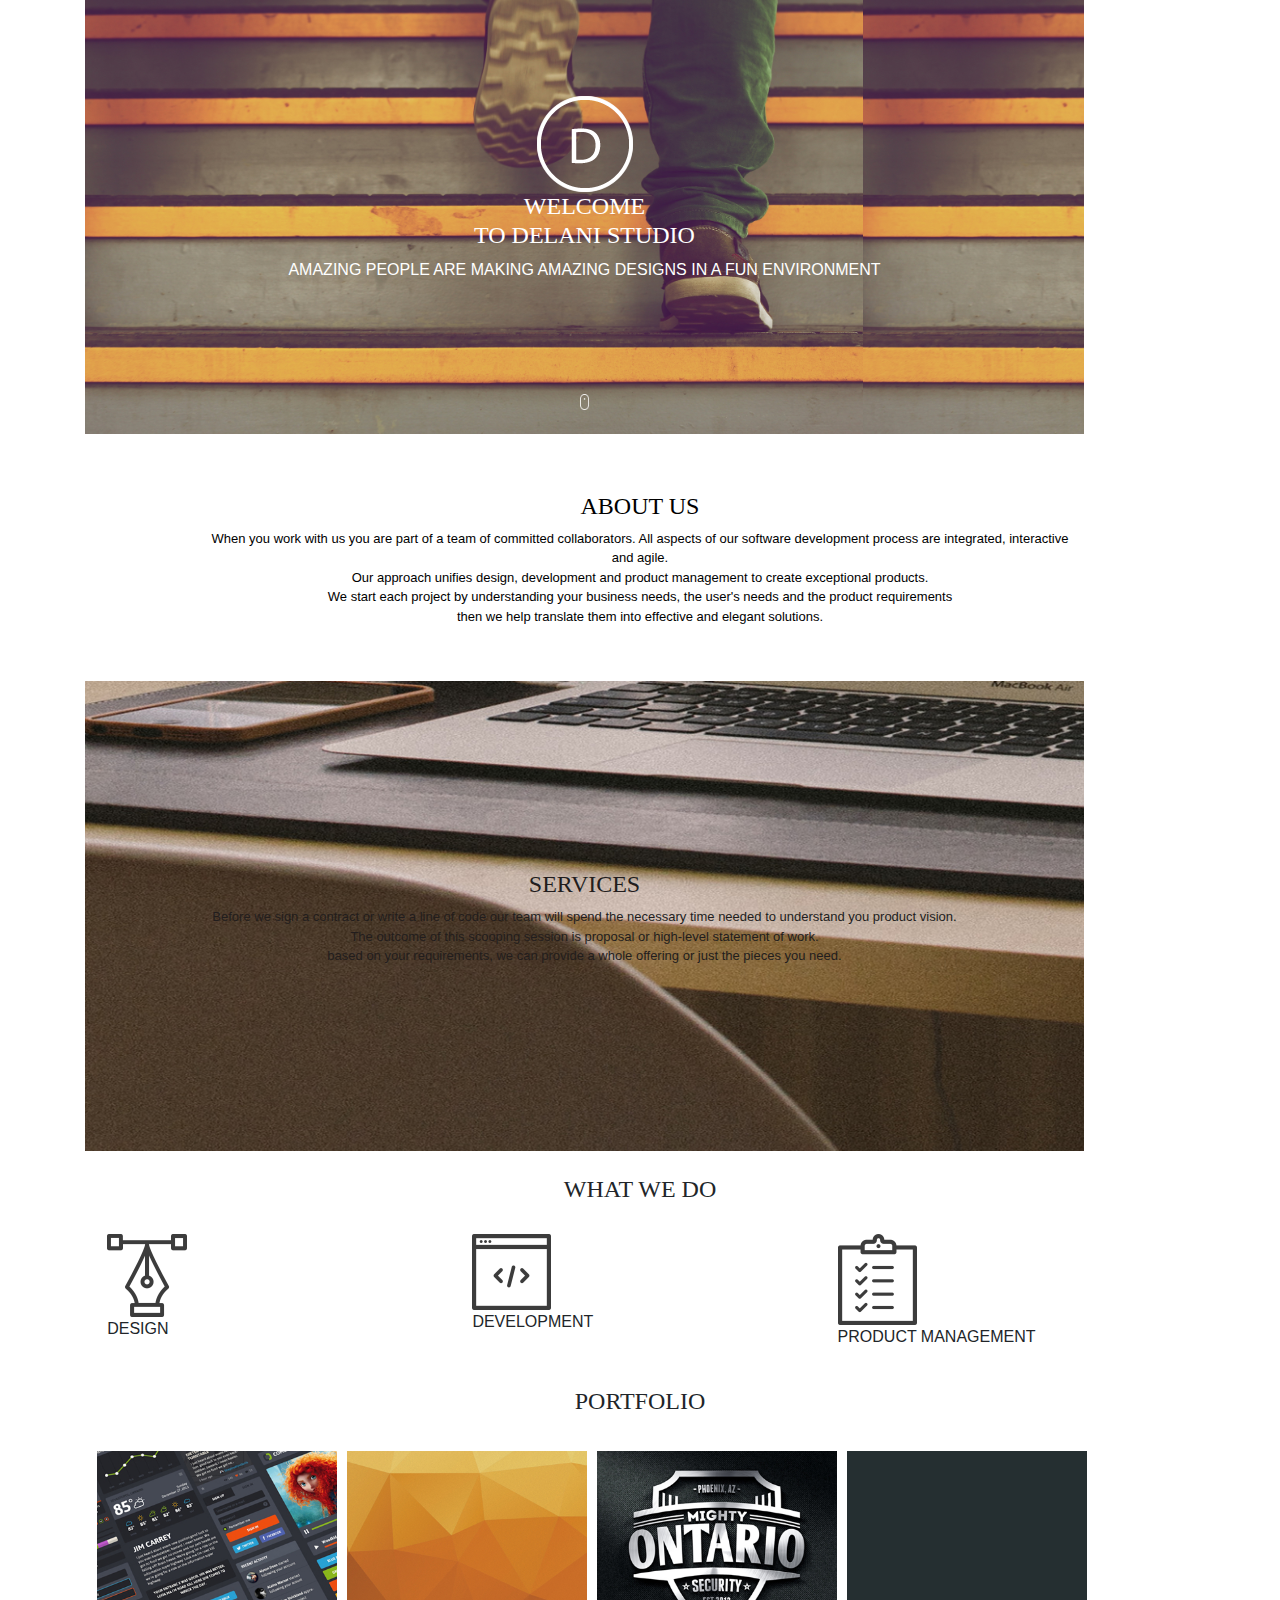
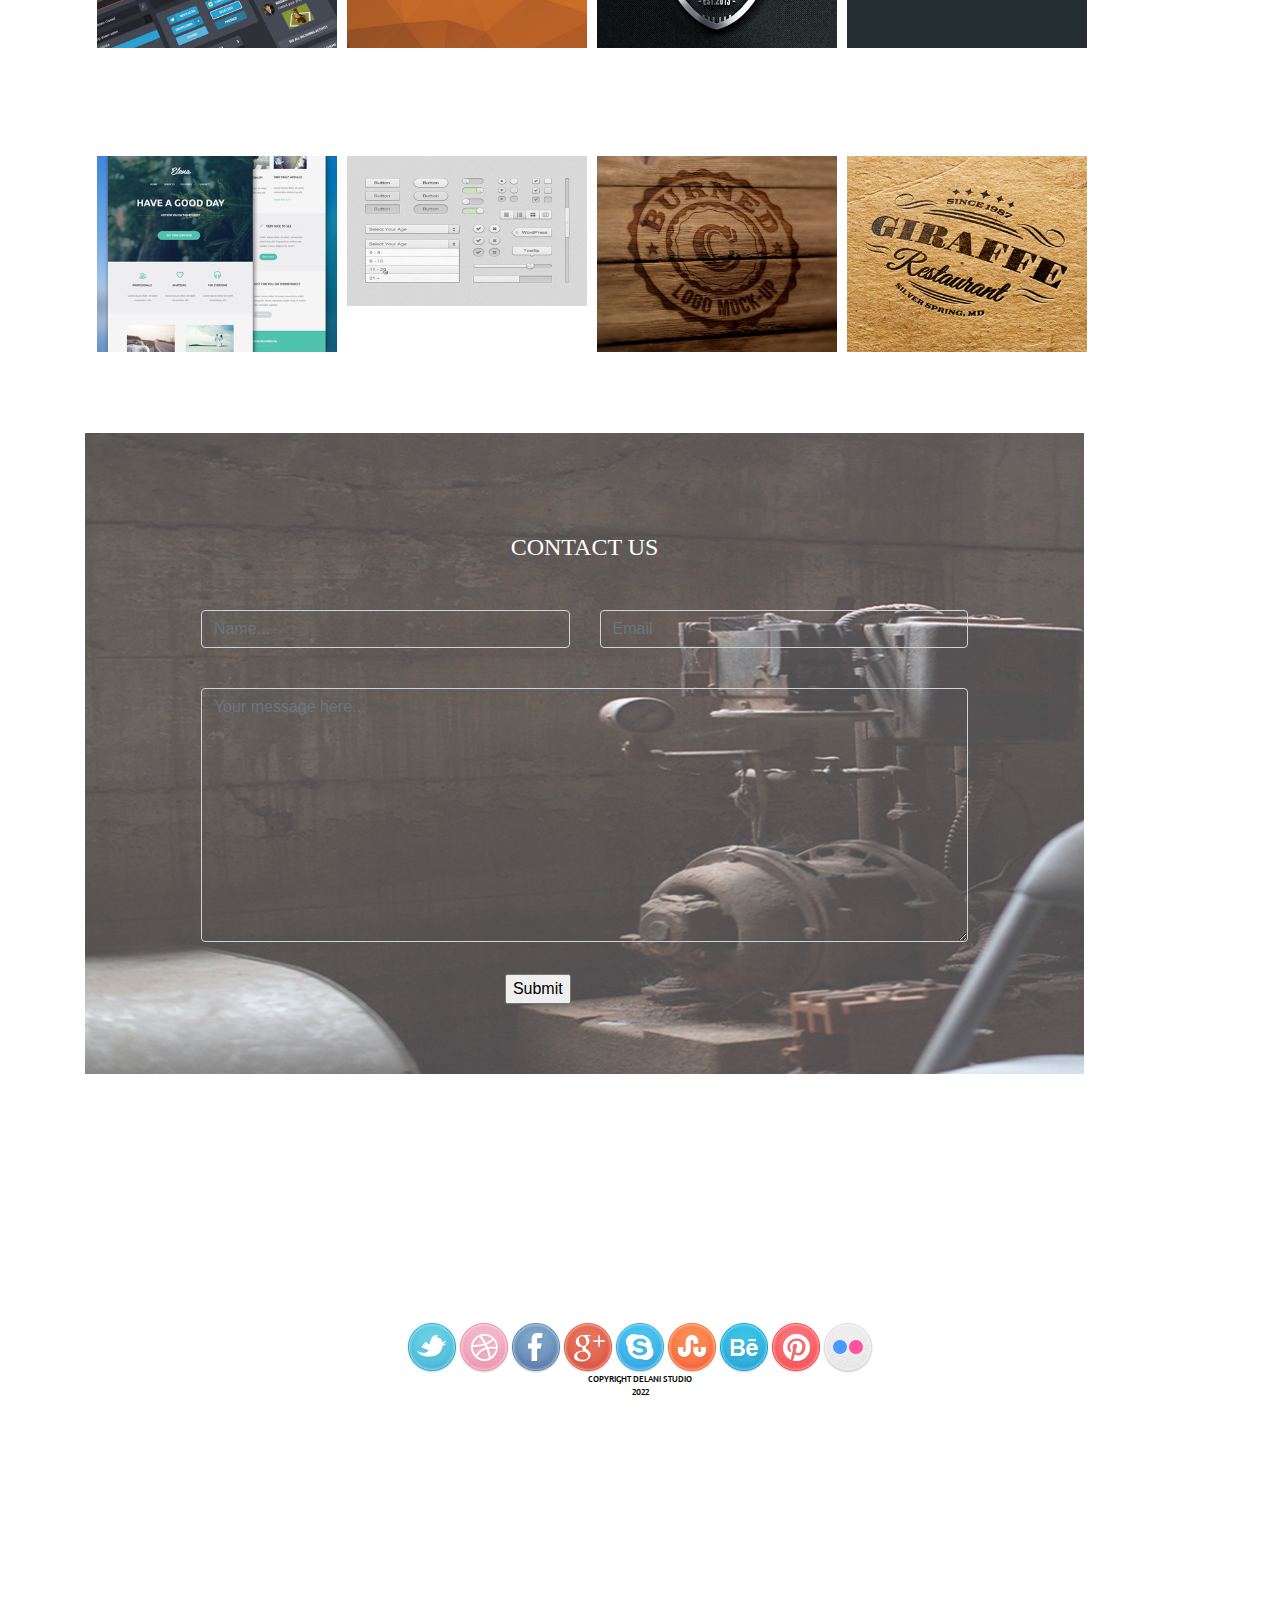
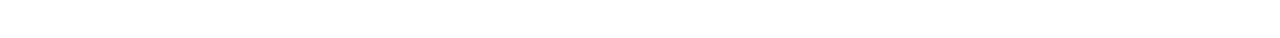
<file: index.html>
<!DOCTYPE html>
<html lang="en">
<head>
  <meta charset="UTF-8">
  <meta name="viewport" content="width=device-width, initial-scale=1.0">
  <meta http-equiv="X-UA-Compatible" content="ie=edge">
  <link href="css/bootstrap.css" rel="stylesheet" type="text/css">
  <link href="css/styles.css" rel= "stylesheet" type="text/css">
  <link rel="icon" href="assets/social_icons/dribble.png" type="img/jpg">
  <link href="https://fonts.googleapis.com/css?family=Amaranth|Great+Vibes|Lobster&display=swap" rel="stylesheet">
  <title>Delani</title>
</head>
<body>
  <div class="container">
  <div class="intro">
    <br><br><br><br>
    <img src="./assets/logo/logo.png" alt="Delani's studio logo." class="Dlogo">
    <h4>WELCOME<br>TO DELANI STUDIO</h4>
    <p>AMAZING PEOPLE ARE MAKING AMAZING DESIGNS IN A FUN ENVIRONMENT</p>
    <br><br><br><br>
    <img src="./assets/mouse_click.png" width="1%" height="1%" alt="Img for mouse click." class="MouseClick" >
    <br>
  </div>
  <div class="aboutUs">
    <br><br><br>
    <h4 style="text-align: center;">ABOUT US</h4>
    <p style="text-align: center;">When you work with us you are part of a team of committed collaborators. All aspects of our software development process are integrated, interactive<br> and agile.<br>
      Our approach unifies design, development and product management to create exceptional products.<br> We start each project by understanding
      your business needs, the user's needs and the product requirements<br> then we help translate them into effective and elegant solutions.
      <br><br><br>
  </div>
  <div class="services">
      <br><br><br><br>
      <h4 style="text-align: center;">SERVICES</h4>
      <p>Before we sign a contract or write a line of code our team will spend the necessary time needed to understand you product vision.<br>
        The outcome of this scooping session is proposal or high-level statement of work.<br>
        based on your requirements, we can provide a whole offering or just the pieces you need.
        <br><br><br><br>
  </div>
  <div class="whatWeDo">
    <br>
      <h4 style="text-align: center;">WHAT WE DO</h4>
      <div class="row">
        <div class="col-md-4" id="design">
          <div class="hide-design-image">
            <img src="./assets/service_icons/design_icon (1).png" alt="Delani's design icon.">
          </div>
            <p>DESIGN</p>
            <p class="hide" id="design-showing">
                Our design practice offers a full range of services including brand strategy, interaction and visual design and user experience testing.
                Throughout your project, our designers create and implement visual design and workflows, solicit user feedback and work with you to make sure what gets built is what is needed.</p>
        </div>
        <div class="col-md-4" id="development">
          <div class="hide-development-image">
              <img src="./assets/service_icons/dev_icon (1).png" alt="Delani's dev. icon.">
          </div>
            <p>DEVELOPMENT</p>
            <p class="hide" id="development-showing">
                All engineers are fluent in the latest enterprise, mobile and web development technologies.
                They collaborate with your team to write, and improve code on a daily basis, using proven practices such as test-driven development and pair programming.</p>
        </div>
        <div class="col-md-4" id="productManagement">
          <div class="hide-product-management">
              <img src="./assets/service_icons/product_icon (1).png" alt="Delani's product.">
          </div>  
            <p>PRODUCT MANAGEMENT</p>
            <p class="hide" id="product-management-showing">
                  Planning and development is iterative. Because we are constantly coding and testing, the products we build are always ready to go live. 
                  This iterative process allows for changes as business requirements evolve.</p>
        </div>
      </div>
  </div>
  <div class="Portfolio">
      <h4 style="text-align: center;">PORTFOLIO</h4>
      <div class="row">
        <div class="col-sm-12 col-md-6 col-lg-3 custom-info-on-portfolio-images" id="work1">
            <img src="./assets/portfolio/work1.jpeg" alt="Weather information image" width="100%">
          <div class="Hover">
           <p id=Hover_designKenya>Codeections Relayed</p>
          </div>
        </div>
        <div class="col-sm-12 col-md-6 col-lg-3 custom-info-on-portfolio-images" id="work2">
            <img src="assets/portfolio/work2 (1).jpeg" alt="Design Kenya image" width="100%">
          <div class="Hover">
            <p id=Hover_designKenya>Programming routine</p>
          </div>
        </div>
        <div class="col-sm-12 col-md-6 col-lg-3 custom-info-on-portfolio-images" id="work3">
            <img src="assets/portfolio/work3 (1).jpeg" alt="Ontario Security image" width="100%">
          <div class="Hover">
            <p id=Hover_designKenya>Ontario Software Security</p>
          </div>
        </div>
        <div class="col-sm-12 col-md-6 col-lg-3 custom-info-on-portfolio-images " id="work4">
            <img src="assets/portfolio/work4 (1).jpeg" alt="Design image" width="100%">
          <div class="Hover">
            <p id=Hover_designKenya>Coin Currency</p>
          </div>
        </div>
      </div>
      <div class="row">
        <div class="col-sm-12 col-md-6 col-lg-3 custom-info-on-portfolio-images" id="work5">
            <img src="assets/portfolio/work5 (1).jpeg" alt="Let's chat image" width="100%"> 
          <div class="Hover">
              <p id=Hover_designKenya>Chat waves</p>
          </div> 
        </div>
        <div class="col-sm-12 col-md-6 col-lg-3 custom-info-on-portfolio-images" id="work6">
            <img src="assets/portfolio/work6 (1).jpeg" alt="Mobile App buttons image" width="100%" height="60%">
          <div class="Hover">
            <p id=Hover_designKenya>Web Code</p>
          </div>
        </div>
        <div class="col-sm-12 col-md-6 col-lg-3 custom-info-on-portfolio-images" id="work7">
            <img src="assets/portfolio/work7 (1).jpeg" alt="Mock-up Kenya_burned logo" width="100%">
          <div class="Hover">
            <p id=Hover_designKenya>2001 Vintage Model</p>
          </div>
        </div>
        <div class="col-sm-12 col-md-6 col-lg-3 custom-info-on-portfolio-images" id="work8">
            <img src="assets/portfolio/work8 (1).jpeg" alt="Giraffe restaurant" width="100%">
          <div class="Hover">
            <p id=Hover_designKenya>Tesla Model S</p>
          </div>
        </div>
      </div>
    </div>
  <div class="Contact-Us">
      <h4 style="text-align: center; color:white">CONTACT US</h4>
         <form action="https://gmail.us4.list-manage.com/subscribe/post?u=c40818488e702cd7135824a2b&amp;id=9e32737afc" method="post" id="mc-embedded-subscribe-form contact" name="mc-embedded-subscribe-form" class="validate" target="_blank" novalidate>
          <div class="row" id="contact-info-input">
              <div class="col-6">
                <div class="form-group">
                  <label for="name"></label>
                  <input type="text" name="FNAME" class="required form-control" id="mce-FNAME name" placeholder="Name...">

                </div>
              </div>
              <div class="col-6">
                <div class="form-group">
                  <label for="email"></label>
                  <input type="text" value="" name="EMAIL" class="required email form-control" id="mce-EMAIL email" placeholder="Email">
                </div>
              </div>
              <div class="col-12">
                <div class="form-group">
                <label for="message"></label>
                <textarea type="text" name="MESSAGE" class="required form-control" id="mce-MESSAGE comment" cols="30" rows="10" placeholder="Your message here..."></textarea>
              </div>
            </div>
          </div>
          <div class="submit"><input type="submit" value="Submit" name="subscribe" id="mc-embedded-subscribe" class="button"></div>
         </form>
  </div>
  
  <div class="Footer" id="socialMediaIcons">
    <br><br>
    <!--Twitter-->
    <img src="./assets/social_icons/twitter.png" >
    <!--Dribbble-->
    <img src="./assets/social_icons/dribble.png" >
     <!--Facebook-->
    <img src="./assets/social_icons/facebook.png" >
    <!--Google -->
    <img src="assets/social_icons/g_plus.png"  >
    <!--Skype-->
    <img src="assets/social_icons/skype.png" >
    <!--Stumble Upon-->
    <img src="assets/social_icons/stumble_upon.png" >
    <!--Behance-->
    <img src="assets/social_icons/behance.png" >
    <!--Pinterest-->
    <img src="assets/social_icons/pinterest.png">
    <!--Flickr-->
    <img src="assets/social_icons/flickr.png" >
    <p> COPYRIGHT  DELANI STUDIO<br>2022</p>
  </div>
</div>
<script src="js/jquery-3.4.1.js"></script>
<script src="js/script.js"></script>
</body>
</html>
</file>
<file: css/styles.css>
body {
    background-color:white;
    padding:0%;
    background-position:inherit;
  }
  
  h4{
    font-family: 'Merriweather', serif;
  }
  .intro {
    background-image: url(../assets/backgrounds/h_img.jpeg);
    width: 90%;
    background-size:contain;
    text-align: center;
    color: white;
  }
  .Dlogo {
    margin-left: auto;
    margin-right: auto;
    display: block;
  }
  .MouseClick {
    margin-left: auto;
    margin-right: auto;
    display: block;
    size: 1pc;
  }
  .aboutUs {
    text-align: center;
    color: black;
    font-size:small;
    font-family: 'Yantramanav', sans-serif;
  }
  .services {
    background-image: url(../assets/backgrounds/s_image.jpeg);
    width:90%;
    padding: 10%;
    background-size: cover;
    text-align: center;
    color: rgb(34, 29, 29);
    font-size: small;
    font-family: 'Yantramanav', sans-serif;
  }
  .hide{
    display:none;
  }
  
  .Hover {
    opacity:0;
    background-color: rgba(255, 255, 255, 0.623);
    position:static;
    top:25%;
    bottom:25%;
    left:25%;
    right:25%; 
  }
  .custom-info-on-portfolio-images {
    height: 260px;
    max-width: 250px;
    padding:5px;
  }
  .row{
    padding:2%;
  }
  .Contact-Us {
    background-image: url(../images/c_image.jpeg);
    background-size:cover;
    display: cover;
    width: 90%;
    padding: 9%;
  }
  form #contact{
    background-color: rgba(0, 0, 0, 0);
  }
  
  input[type=text] {
    background:transparent;
    color: white;
  }
  textarea[type=text] {
    background:transparent;
    color: white;
  }
  
  .submit{
    position:absolute;
    padding-left: 25%;
  }
  
  .Footer {
    color: black;
    justify-content:baseline;
    text-align: center;
    font-size:xx-small;
    font-family: 'Amaranth', sans-serif;
    align-items: center;
    padding: 20%;
  }
</file>
